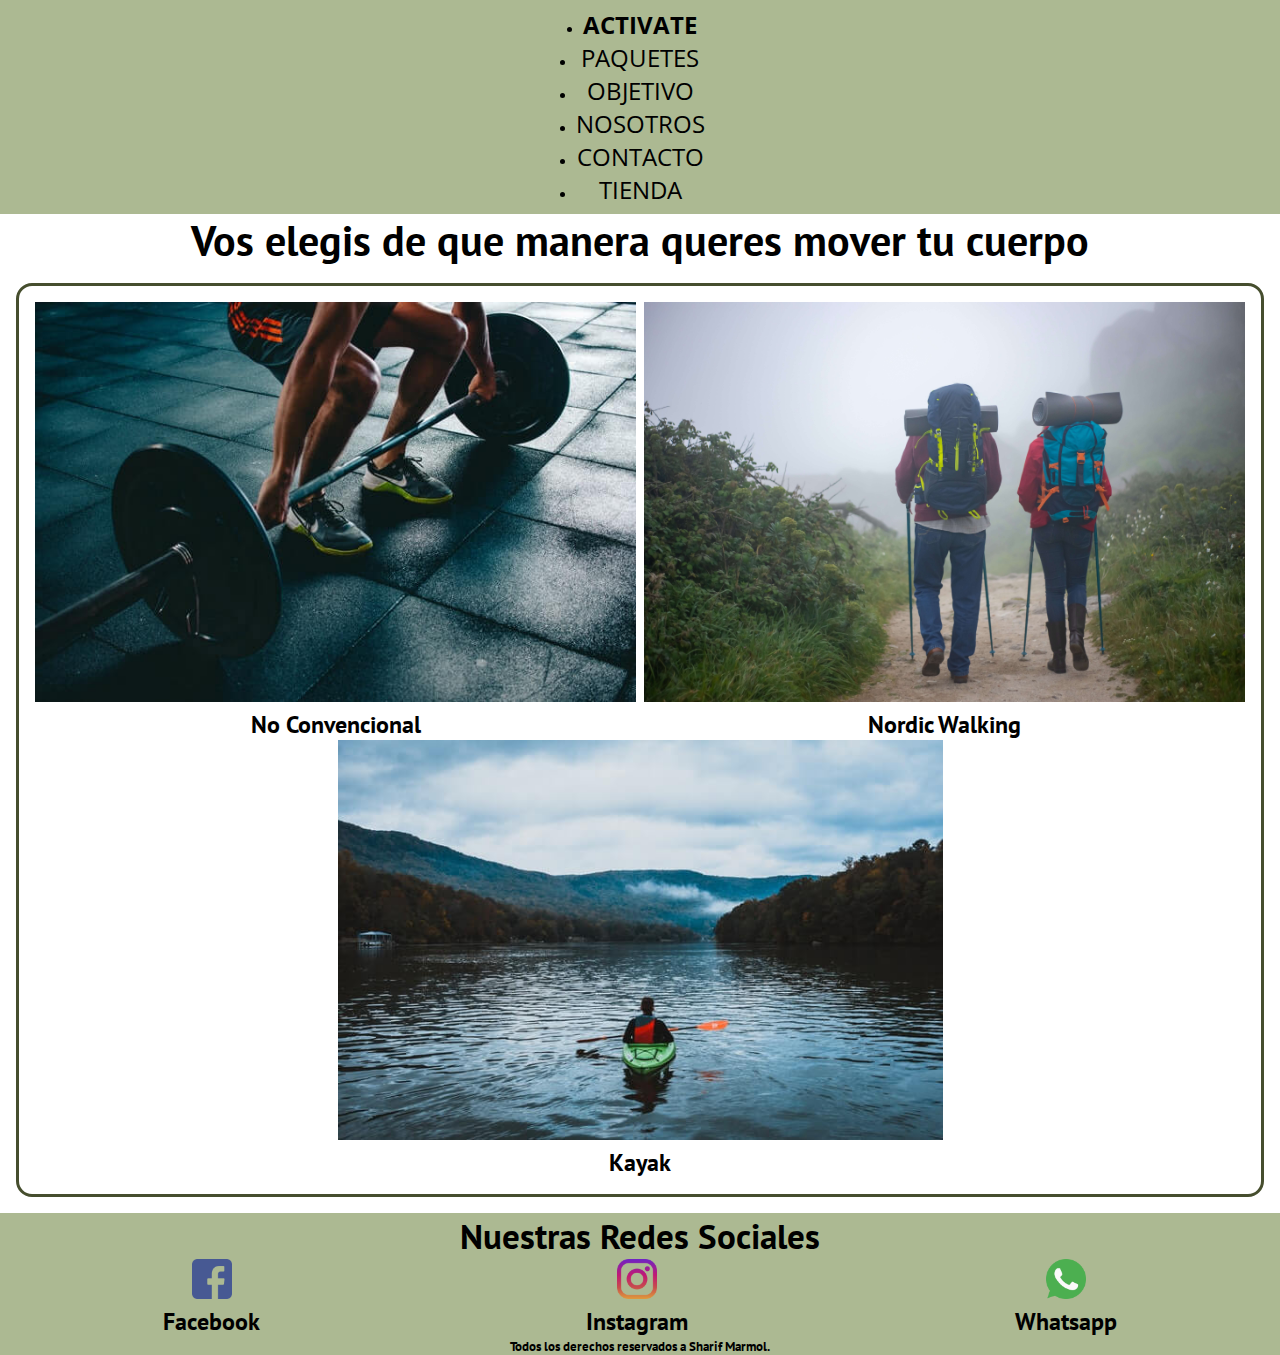
<file: index.html>
<!DOCTYPE html>
<html lang="en">
<head>
    <meta charset="UTF-8">
    <meta http-equiv="X-UA-Compatible" content="IE=edge">
    <meta name="viewport" content="width=device-width, initial-scale=1.0">
    <link href="https://cdn.jsdelivr.net/npm/bootstrap@5.2.0-beta1/dist/css/bootstrap.min.css" rel="stylesheet" integrity="sha384-0evHe/X+R7YkIZDRvuzKMRqM+OrBnVFBL6DOitfPri4tjfHxaWutUpFmBp4vmVor" crossorigin="anonymous">
    <link rel="stylesheet" href="./estilos/style.css">

    <title>Activate</title>
    <meta name="description" content="Clases para mantener tu cuerpo activo y entrenado">
    <meta name="keywords" content="Entrenamiento, Deportes, Clases, Naturaleza, Salud">

    <link rel="preconnect" href="https://fonts.googleapis.com">
    <link rel="preconnect" href="https://fonts.gstatic.com" crossorigin>
    <link href="https://fonts.googleapis.com/css2?family=Open+Sans&family=PT+Sans&display=swap" rel="stylesheet">
</head>
<body class="beige" >
 
    <header class="header">
            <div class="contenedorHeader">
                <ul class="nav logo justify-content-start fs-1">
                    <li class="nav-item">
                      <a class="nav-link barra barra-activate" aria-current="page" href="index.html">ACTIVATE</a>
                    </li>
                </ul>

                <nav>
                    <ul class="nav justify-content-end fs-4">
                        <li class="nav-item">
                          <a class="nav-link barra" aria-current="page" href="./secciones/paquetes.html">Paquetes</a>
                        </li>
                        <li class="nav-item">
                          <a class="nav-link barra" href="./secciones/objetivo.html">Objetivo</a>
                        </li>
                        <li class="nav-item">
                          <a class="nav-link barra" href="./secciones/nosotros.html">Nosotros</a>
                        </li>
                        <li class="nav-item">
                            <a class="nav-link barra" href="./secciones/contacto.html">Contacto</a>
                        </li>
                        <li class="nav-item">
                            <a class="nav-link barra" href="./secciones/tienda.html">Tienda</a>
                        </li>
                    </ul>
                </nav>
            </div>
    </header>

    <main class="beige">
        <div class=" centrar-texto">
            <div>
                <h3>Vos elegis de que manera queres mover tu cuerpo</h3>
            </div>

            <div class="contenidoIndex">
                <a  class="kettlebell" href="./secciones/movimientos/kettlebell.html">
                    <figure>
                    <img class="kettlebellImg" src="./img/kettlebell.jpg" alt="Imagen Kettlebell">
                    <figcaption  class="centrar-texto">No Convencional</figcaption>
                    </figure>
                </a>
                <a  class="nordic" href="./secciones/movimientos/nordicWalking.html">
                    <figure>
                    <img class="nordicImg" src="./img/nordicWalking.jpg" alt="Imagen Nordic Walking">
                    <figcaption  class="centrar-texto">Nordic Walking</figcaption>
                    </figure>
                </a>
                <a class="kayak" href="./secciones/movimientos/kayak.html">
                    <figure>
                    <img class="kayakImg" src="./img/kayak.jpg" alt="Imagen Kayak">
                    <figcaption class="centrar-texto">Kayak</figcaption>
                    </figure>
                </a>
            </div>
        </div>
    </main>
    
    <footer class="contenedorFooter">
        <h4  class="centrar-texto">Nuestras Redes Sociales</h4>
        <div class="redesSociales">
    
            <a href="https://www.facebook.com/">
                <figure>
                    <img class="iconoPng" src="./iconos/facebook.png" alt="facebook">
                    <figcaption class="iconoTexto">Facebook</figcaption>
                </figure>
            </a>
    
            <a href="https://www.instagram.com/">
                <figure>
                    <img class="iconoPng" src="./iconos/instagram.png" alt="Instagram">
                    <figcaption>Instagram</figcaption>
                </figure>
            </a>
    
            <a href="https://web.whatsapp.com/">
                <figure>
                    <img class="iconoPng" src="./iconos/whatsapp.png" alt="Whatsapp">
                    <figcaption>Whatsapp</figcaption>
                </figure>
            </a>
    
        </div>
        
        <h5  class="centrar-texto">Todos los derechos reservados a Sharif Marmol.</h5>
    </footer>

    <script src="./main.js"></script>
    <script src="https://cdn.jsdelivr.net/npm/@popperjs/core@2.11.5/dist/umd/popper.min.js" integrity="sha384-Xe+8cL9oJa6tN/veChSP7q+mnSPaj5Bcu9mPX5F5xIGE0DVittaqT5lorf0EI7Vk" crossorigin="anonymous"></script>
    <script src="https://cdn.jsdelivr.net/npm/bootstrap@5.2.0-beta1/dist/js/bootstrap.min.js" integrity="sha384-kjU+l4N0Yf4ZOJErLsIcvOU2qSb74wXpOhqTvwVx3OElZRweTnQ6d31fXEoRD1Jy" crossorigin="anonymous"></script>
    
</body>
</html>
</file>
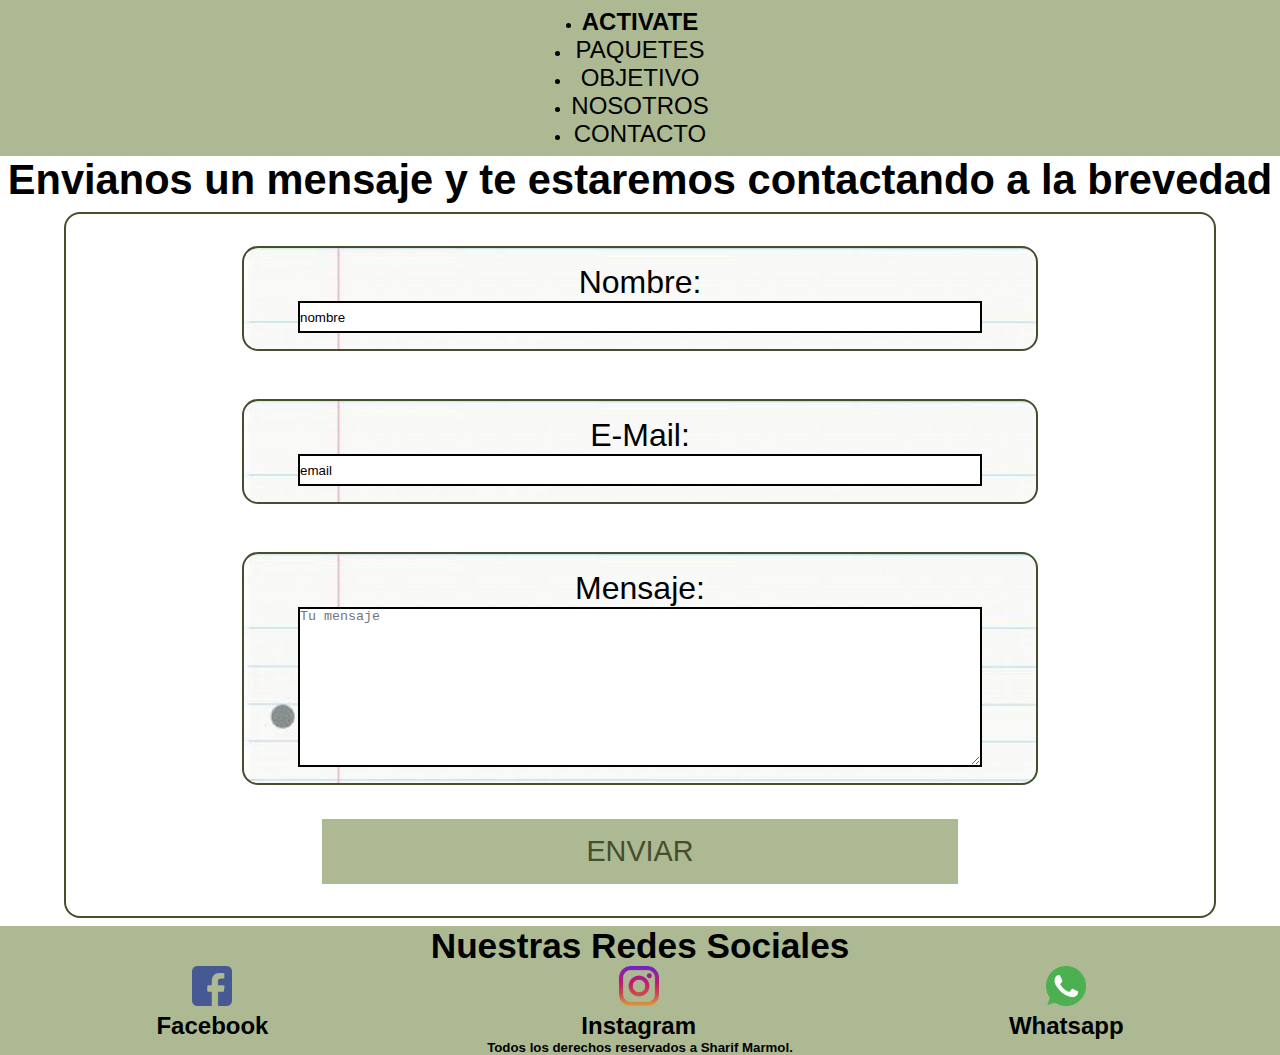
<file: secciones/contacto.html>
<!DOCTYPE html>
<html lang="en">
<head>
    <meta charset="UTF-8">
    <meta http-equiv="X-UA-Compatible" content="IE=edge">
    <meta name="viewport" content="width=device-width, initial-scale=1.0">
    <link href="https://cdn.jsdelivr.net/npm/bootstrap@5.2.0-beta1/dist/css/bootstrap.min.css" rel="stylesheet" integrity="sha384-0evHe/X+R7YkIZDRvuzKMRqM+OrBnVFBL6DOitfPri4tjfHxaWutUpFmBp4vmVor" crossorigin="anonymous">
    <link rel="stylesheet" href="../estilos/style.css">
    <title>Contacto</title>
    <meta name="description" content="Clases para mantener tu cuerpo activo y entrenado">
    <meta name="keywords" content="Entrenamiento, Contacto, Clases, Naturaleza, Salud">
</head>
<body class="beige">

    <header class="header">
        <div class="contenedorHeader">
            <ul class="nav logo justify-content-start fs-1">
                <li class="nav-item">
                  <a class="nav-link barra barra-activate" aria-current="page" href="../index.html">ACTIVATE</a>
                </li>
            </ul>

            <nav>
                <ul class="nav justify-content-end fs-4">
                    <li class="nav-item">
                      <a class="nav-link barra" aria-current="page" href="../secciones/paquetes.html">Paquetes</a>
                    </li>
                    <li class="nav-item">
                      <a class="nav-link barra" href="../secciones/objetivo.html">Objetivo</a>
                    </li>
                    <li class="nav-item">
                      <a class="nav-link barra" href="../secciones/nosotros.html">Nosotros</a>
                    </li>
                    <li class="nav-item">
                        <a class="nav-link barra" href="../secciones/contacto.html">Contacto</a>
                      </li>
                  </ul>
            </nav>
        </div>
    </header>

    <main class="beige">
        
        <h3 class="centrar-texto beige">Envianos un mensaje y te estaremos contactando a la brevedad</h3>

        <form class="centrar-texto beige formulario" action="#">
            
            <div class="campo">
                <label class="campo-label" for="nombre">Nombre:</label>
                <input class="campo-input" type="text" placeholder="Tu nombre" id="nombre" value="nombre">
            </div>

            <div class="campo">

                <label class="campo-label" for="email">E-Mail:</label>
                <input class="campo-input" type="email" placeholder="Tu E-Mail" id="email" value="email">
            </div>

            <div class="campo">

                <label class="campo-label" for="mensaje">Mensaje:</label>
                <textarea class="campo-textarea" placeholder="Tu mensaje" id="mensaje"></textarea>
            </div>

            <input type="submit" value="enviar" class="boton">
    
        </form>
    </main>

    
    <footer  class="contenedorFooter">
        
        <h4  class="centrar-texto">Nuestras Redes Sociales</h4>
        <div class="redesSociales">
    
            <a href="https://www.facebook.com/">
                <figure>
                    <img class="iconoPng" src="../iconos/facebook.png" alt="facebook">
                    <figcaption class="iconoTexto">Facebook</figcaption>
                </figure>
            </a>
    
            <a href="https://www.instagram.com/">
                <figure>
                    <img class="iconoPng" src="../iconos/instagram.png" alt="Instagram">
                    <figcaption>Instagram</figcaption>
                </figure>
            </a>
    
            <a href="https://web.whatsapp.com/">
                <figure>
                    <img class="iconoPng" src="../iconos/whatsapp.png" alt="Whatsapp">
                    <figcaption>Whatsapp</figcaption>
                </figure>
            </a>
    
        </div>
        <h5  class="centrar-texto">Todos los derechos reservados a Sharif Marmol.</h5>
    </footer>


    <script src="https://cdn.jsdelivr.net/npm/@popperjs/core@2.11.5/dist/umd/popper.min.js" integrity="sha384-Xe+8cL9oJa6tN/veChSP7q+mnSPaj5Bcu9mPX5F5xIGE0DVittaqT5lorf0EI7Vk" crossorigin="anonymous"></script>
    <script src="https://cdn.jsdelivr.net/npm/bootstrap@5.2.0-beta1/dist/js/bootstrap.min.js" integrity="sha384-kjU+l4N0Yf4ZOJErLsIcvOU2qSb74wXpOhqTvwVx3OElZRweTnQ6d31fXEoRD1Jy" crossorigin="anonymous"></script>
</body>
</html>
</file>
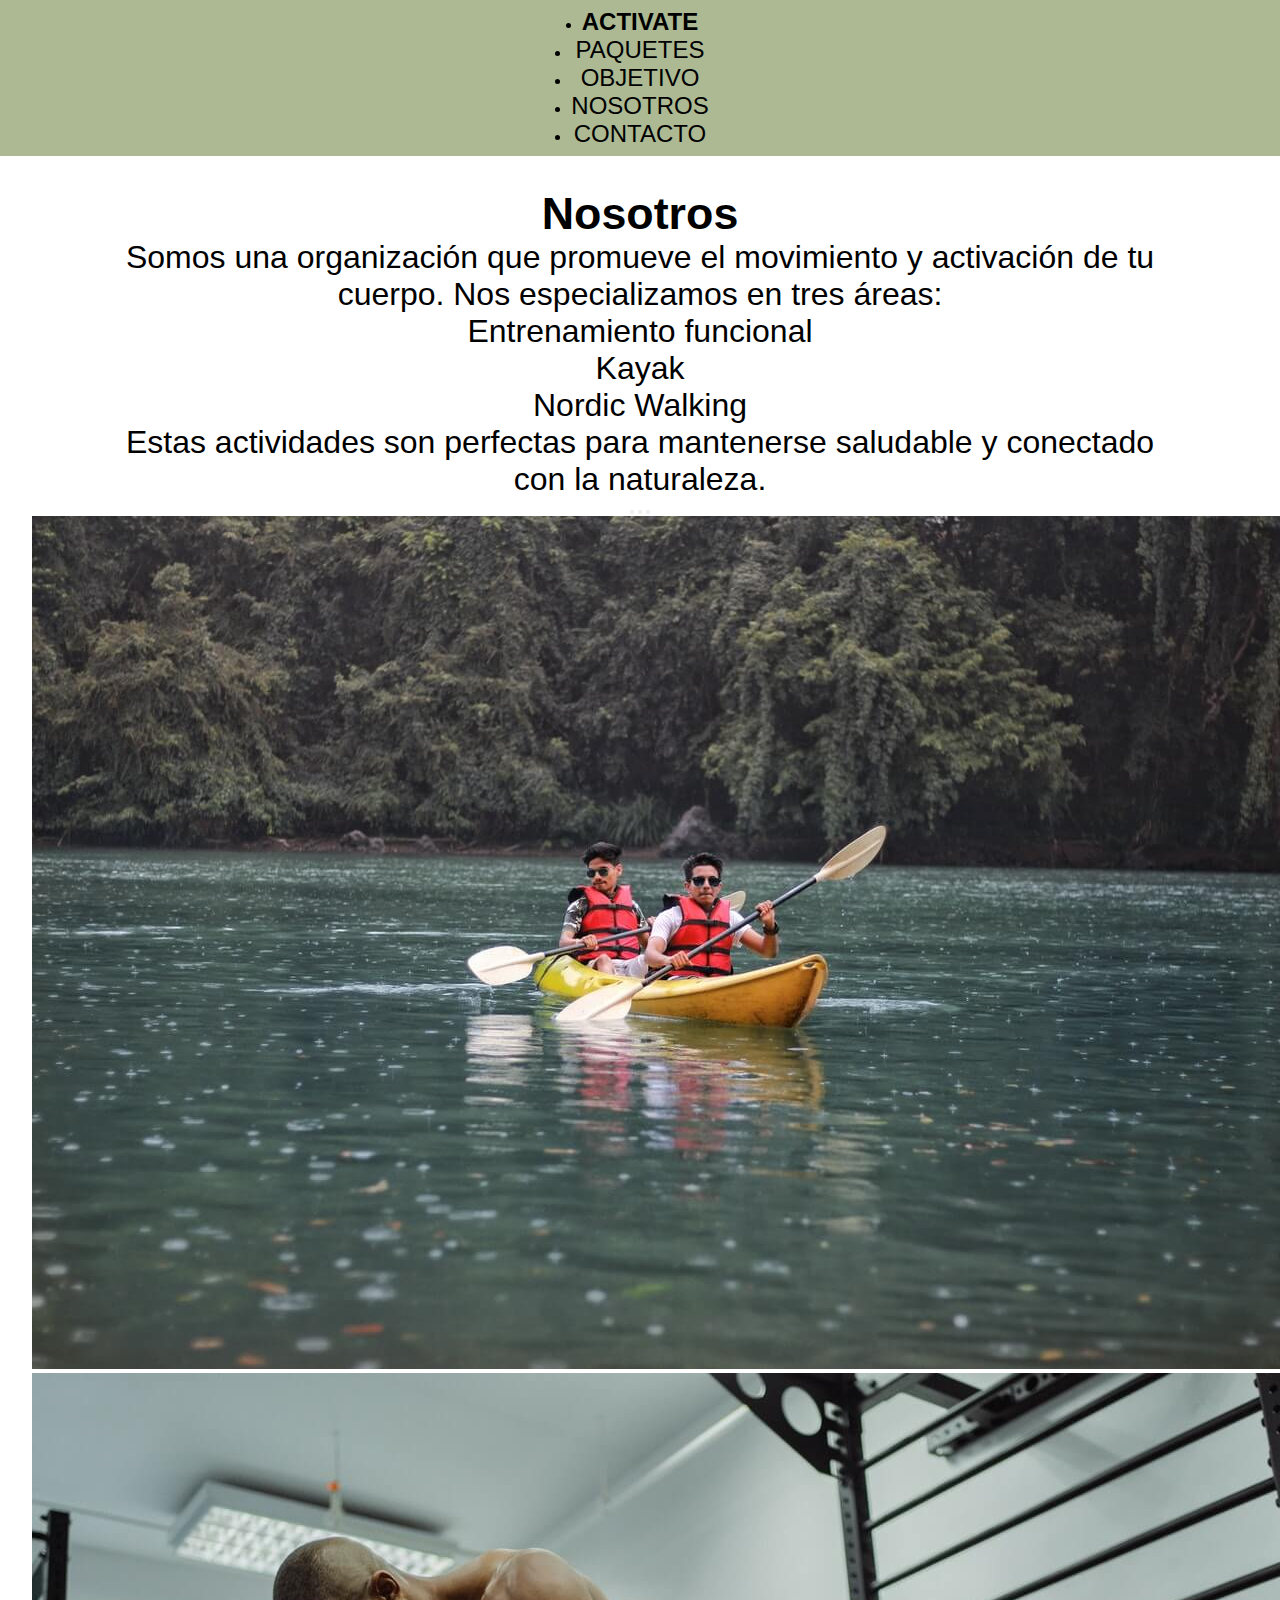
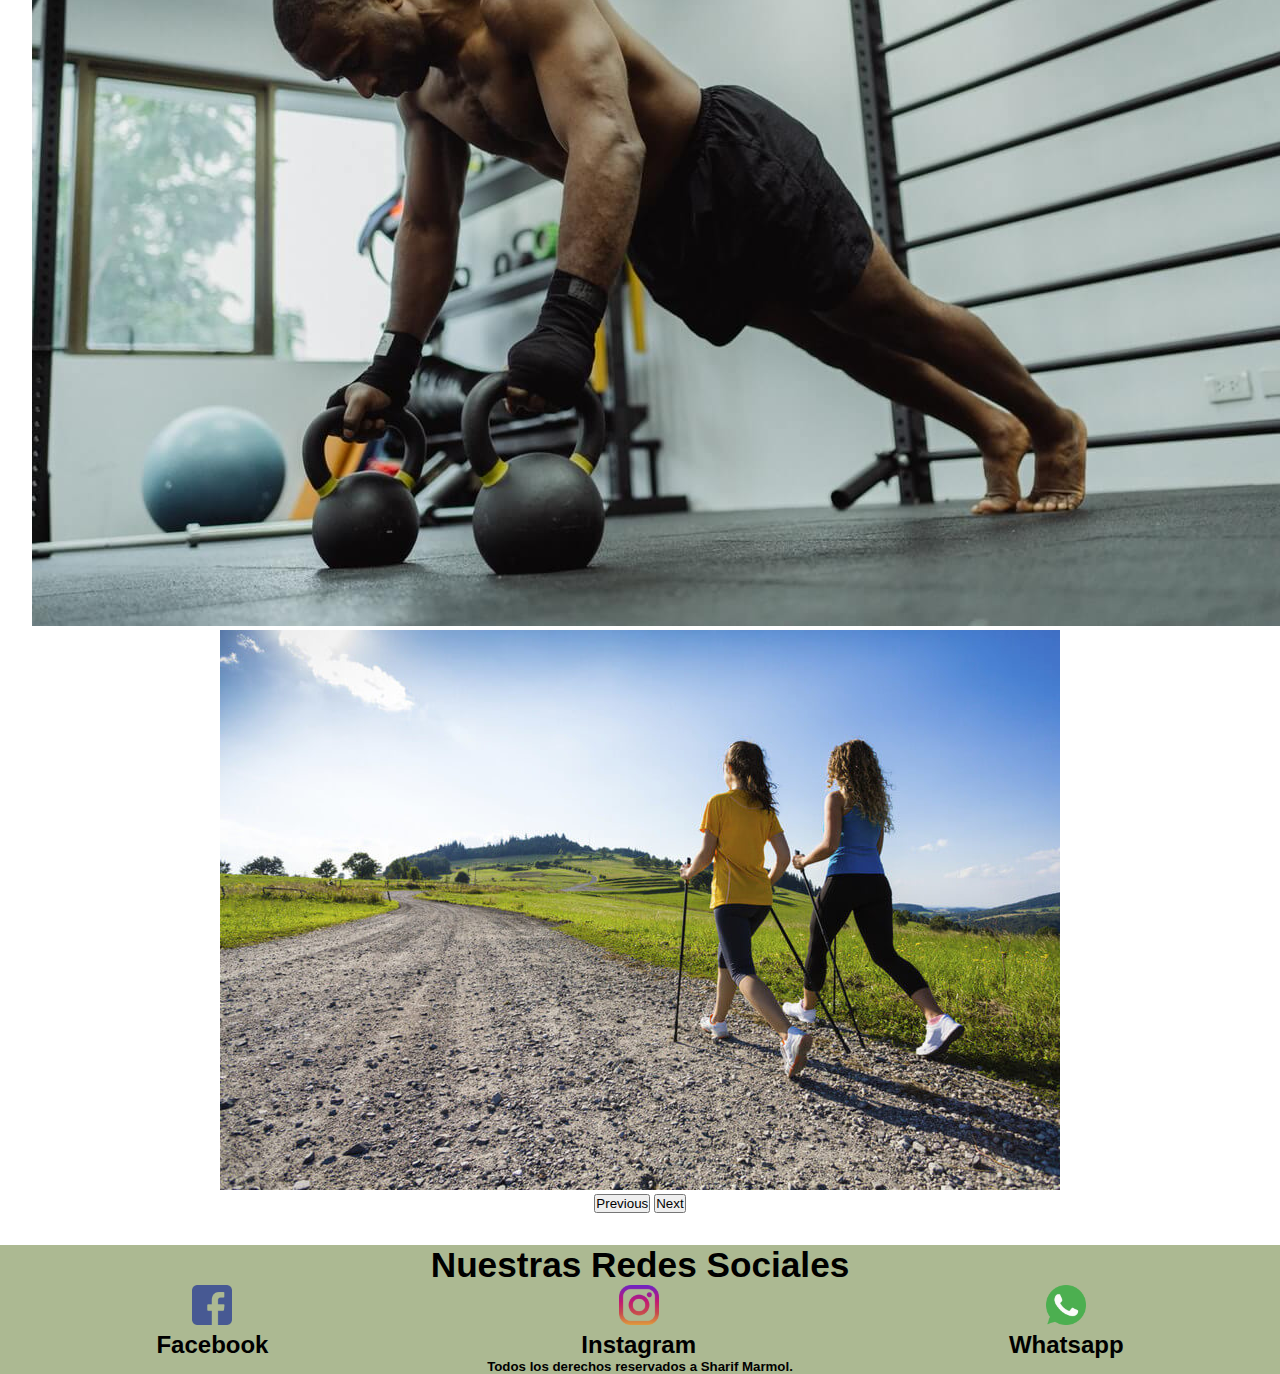
<file: secciones/nosotros.html>
<!DOCTYPE html>
<html lang="en">
<head>
    <meta charset="UTF-8">
    <meta http-equiv="X-UA-Compatible" content="IE=edge">
    <meta name="viewport" content="width=device-width, initial-scale=1.0">
    <link href="https://cdn.jsdelivr.net/npm/bootstrap@5.2.0-beta1/dist/css/bootstrap.min.css" rel="stylesheet" integrity="sha384-0evHe/X+R7YkIZDRvuzKMRqM+OrBnVFBL6DOitfPri4tjfHxaWutUpFmBp4vmVor" crossorigin="anonymous">
    <link rel="stylesheet" href="../estilos/style.css">
    <title>Nosotros</title>
    <meta name="description" content="Clases para mantener tu cuerpo activo y entrenado">
    <meta name="keywords" content="Entrenamiento, Deportes, Clases, Naturaleza, Salud">
</head>
<body>

    <header class="header">
        <div class="contenedorHeader">
          <ul class="nav logo justify-content-start fs-1">
            <li class="nav-item">
              <a class="nav-link barra barra-activate" aria-current="page" href="../index.html">ACTIVATE</a>
            </li>
          </ul>

            <nav>
                <ul class="nav justify-content-end fs-4">
                    <li class="nav-item">
                      <a class="nav-link barra" aria-current="page" href="../secciones/paquetes.html">Paquetes</a>
                    </li>
                    <li class="nav-item">
                      <a class="nav-link barra" href="../secciones/objetivo.html">Objetivo</a>
                    </li>
                    <li class="nav-item">
                      <a class="nav-link barra" href="../secciones/nosotros.html">Nosotros</a>
                    </li>
                    <li class="nav-item">
                        <a class="nav-link barra" href="../secciones/contacto.html">Contacto</a>
                      </li>
                  </ul>
            </nav>
        </div>
</header>

    <main class="centrar-texto beige mainTextoCentral">
        <h2>Nosotros</h2>

        <p class="texto-central">Somos una organización que promueve el movimiento y activación de tu cuerpo. Nos especializamos en  tres áreas:
          <br>Entrenamiento funcional 
          <br>Kayak 
          <br>Nordic Walking</br> 
          Estas actividades son perfectas para mantenerse saludable y conectado con la naturaleza.
        </p>
      
        <div id="carouselExampleIndicators" class="carousel slide" data-bs-ride="true">
            <div class="carousel-indicators">
              <button type="button" data-bs-target="#carouselExampleIndicators" data-bs-slide-to="0" class="active" aria-current="true" aria-label="Slide 1"></button>
              <button type="button" data-bs-target="#carouselExampleIndicators" data-bs-slide-to="1" aria-label="Slide 2"></button>
              <button type="button" data-bs-target="#carouselExampleIndicators" data-bs-slide-to="2" aria-label="Slide 3"></button>
            </div>
            <div class="carousel-inner">
              <div class="carousel-item active">
                <img src="../img/kayak3.jpg" class="d-block w-100" alt="Kayak">
              </div>
              <div class="carousel-item">
                <img src="../img/kettlebell3.jpg" class="d-block w-100" alt="Kettlebell">
              </div>
              <div class="carousel-item">
                <img src="../img/nordicWalking3.jpg" class="d-block w-100" alt="nordicWalking">
              </div>
            </div>
            <button class="carousel-control-prev" type="button" data-bs-target="#carouselExampleIndicators" data-bs-slide="prev">
              <span class="carousel-control-prev-icon" aria-hidden="true"></span>
              <span class="visually-hidden">Previous</span>
            </button>
            <button class="carousel-control-next" type="button" data-bs-target="#carouselExampleIndicators" data-bs-slide="next">
              <span class="carousel-control-next-icon" aria-hidden="true"></span>
              <span class="visually-hidden">Next</span>
            </button>
        </div>
      
    </main>

    <footer  class="contenedorFooter">
        
        <h4  class="centrar-texto">Nuestras Redes Sociales</h4>
        <div class="redesSociales">
    
            <a href="https://www.facebook.com/">
                <figure>
                    <img class="iconoPng" src="../iconos/facebook.png" alt="facebook">
                    <figcaption class="iconoTexto">Facebook</figcaption>
                </figure>
            </a>
    
            <a href="https://www.instagram.com/">
                <figure>
                    <img class="iconoPng" src="../iconos/instagram.png" alt="Instagram">
                    <figcaption>Instagram</figcaption>
                </figure>
            </a>
    
            <a href="https://web.whatsapp.com/">
                <figure>
                    <img class="iconoPng" src="../iconos/whatsapp.png" alt="Whatsapp">
                    <figcaption>Whatsapp</figcaption>
                </figure>
            </a>
    
        </div>
        <h5  class="centrar-texto">Todos los derechos reservados a Sharif Marmol.</h5>
    </footer>
    
    <script src="https://cdn.jsdelivr.net/npm/@popperjs/core@2.11.5/dist/umd/popper.min.js" integrity="sha384-Xe+8cL9oJa6tN/veChSP7q+mnSPaj5Bcu9mPX5F5xIGE0DVittaqT5lorf0EI7Vk" crossorigin="anonymous"></script>
    <script src="https://cdn.jsdelivr.net/npm/bootstrap@5.2.0-beta1/dist/js/bootstrap.min.js" integrity="sha384-kjU+l4N0Yf4ZOJErLsIcvOU2qSb74wXpOhqTvwVx3OElZRweTnQ6d31fXEoRD1Jy" crossorigin="anonymous"></script>


</body>


</html>
</file>
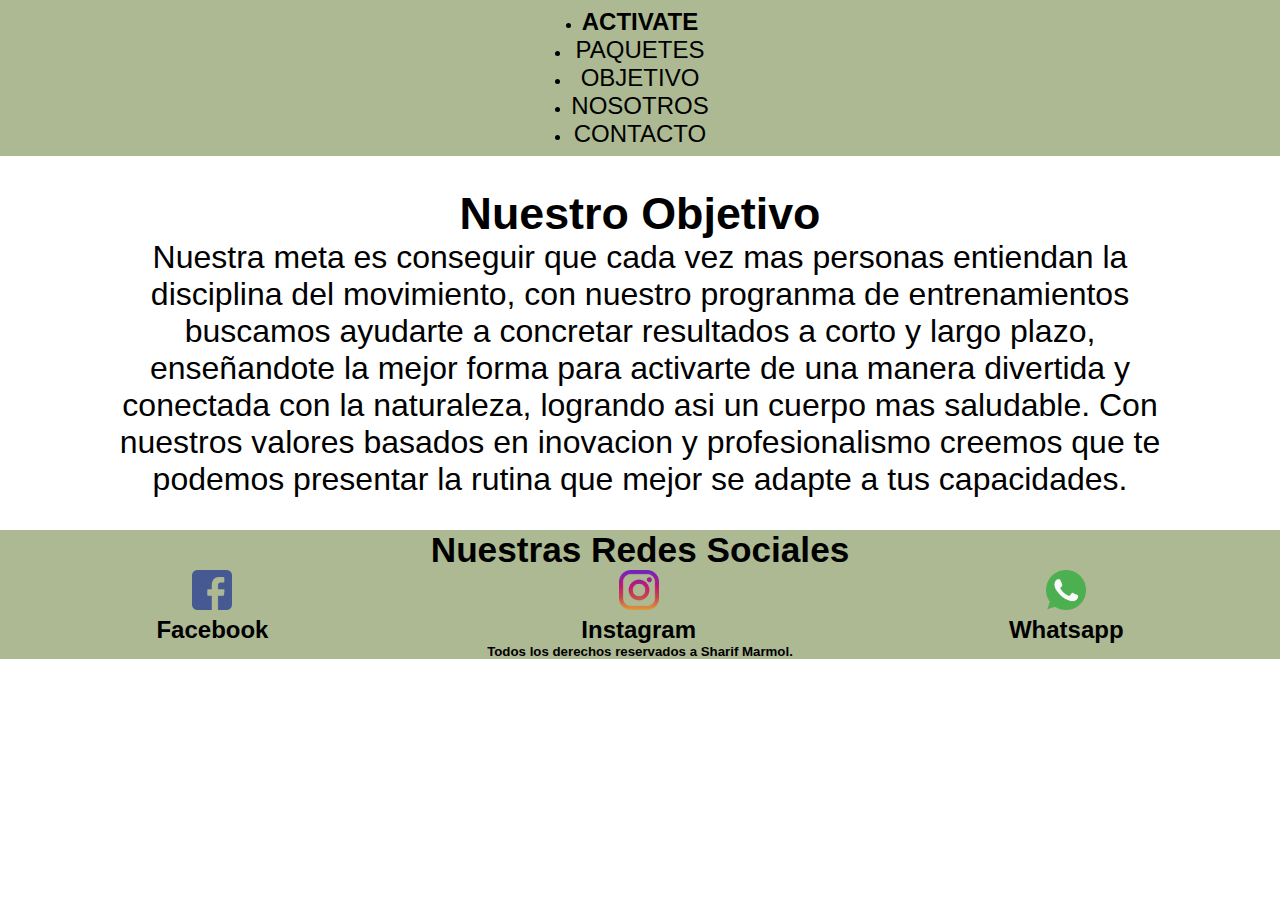
<file: secciones/objetivo.html>
<!DOCTYPE html>
<html lang="en">
<head>
    <meta charset="UTF-8">
    <meta http-equiv="X-UA-Compatible" content="IE=edge">
    <meta name="viewport" content="width=device-width, initial-scale=1.0">
    <link href="https://cdn.jsdelivr.net/npm/bootstrap@5.2.0-beta1/dist/css/bootstrap.min.css" rel="stylesheet" integrity="sha384-0evHe/X+R7YkIZDRvuzKMRqM+OrBnVFBL6DOitfPri4tjfHxaWutUpFmBp4vmVor" crossorigin="anonymous">
    <link rel="stylesheet" href="../estilos/style.css">
    <title>Objetivo</title>
    <meta name="description" content="Clases para mantener tu cuerpo activo y entrenado">
    <meta name="keywords" content="Entrenamiento, Deportes, Clases, Naturaleza, Salud">
</head>
<body>

    <header class="header">
        <div class="contenedorHeader">
            <ul class="nav logo justify-content-start fs-1">
                <li class="nav-item">
                  <a class="nav-link barra barra-activate" aria-current="page" href="../index.html">ACTIVATE</a>
                </li>
            </ul>

            <nav>
                <ul class="nav justify-content-end fs-4">
                    <li class="nav-item">
                      <a class="nav-link barra" aria-current="page" href="../secciones/paquetes.html">Paquetes</a>
                    </li>
                    <li class="nav-item">
                      <a class="nav-link barra" href="../secciones/objetivo.html">Objetivo</a>
                    </li>
                    <li class="nav-item">
                      <a class="nav-link barra" href="../secciones/nosotros.html">Nosotros</a>
                    </li>
                    <li class="nav-item">
                        <a class="nav-link barra" href="../secciones/contacto.html">Contacto</a>
                      </li>
                  </ul>
            </nav>
        </div>
</header>

    <main class="centrar-texto beige mainTextoCentral">
        <h2> Nuestro Objetivo</h2>
        
        <p class="texto-central"> Nuestra meta es conseguir que cada vez mas personas entiendan la disciplina del movimiento, con nuestro progranma de entrenamientos buscamos ayudarte a concretar resultados a corto y largo plazo, enseñandote la mejor forma para activarte de una manera divertida y conectada con la naturaleza, logrando asi un cuerpo mas saludable. Con nuestros valores basados en inovacion y profesionalismo creemos que te podemos presentar la rutina que mejor se adapte a tus capacidades.</p>

    </main>

    <footer  class="contenedorFooter">
        
        <h4  class="centrar-texto">Nuestras Redes Sociales</h4>
        <div class="redesSociales">
    
            <a href="https://www.facebook.com/">
                <figure>
                    <img class="iconoPng" src="../iconos/facebook.png" alt="facebook">
                    <figcaption class="iconoTexto">Facebook</figcaption>
                </figure>
            </a>
    
            <a href="https://www.instagram.com/">
                <figure>
                    <img class="iconoPng" src="../iconos/instagram.png" alt="Instagram">
                    <figcaption>Instagram</figcaption>
                </figure>
            </a>
    
            <a href="https://web.whatsapp.com/">
                <figure>
                    <img class="iconoPng" src="../iconos/whatsapp.png" alt="Whatsapp">
                    <figcaption>Whatsapp</figcaption>
                </figure>
            </a>
    
        </div>
        <h5  class="centrar-texto">Todos los derechos reservados a Sharif Marmol.</h5>
    </footer>

    <script src="https://cdn.jsdelivr.net/npm/@popperjs/core@2.11.5/dist/umd/popper.min.js" integrity="sha384-Xe+8cL9oJa6tN/veChSP7q+mnSPaj5Bcu9mPX5F5xIGE0DVittaqT5lorf0EI7Vk" crossorigin="anonymous"></script>
<script src="https://cdn.jsdelivr.net/npm/bootstrap@5.2.0-beta1/dist/js/bootstrap.min.js" integrity="sha384-kjU+l4N0Yf4ZOJErLsIcvOU2qSb74wXpOhqTvwVx3OElZRweTnQ6d31fXEoRD1Jy" crossorigin="anonymous"></script>
</body>
</html>
</file>
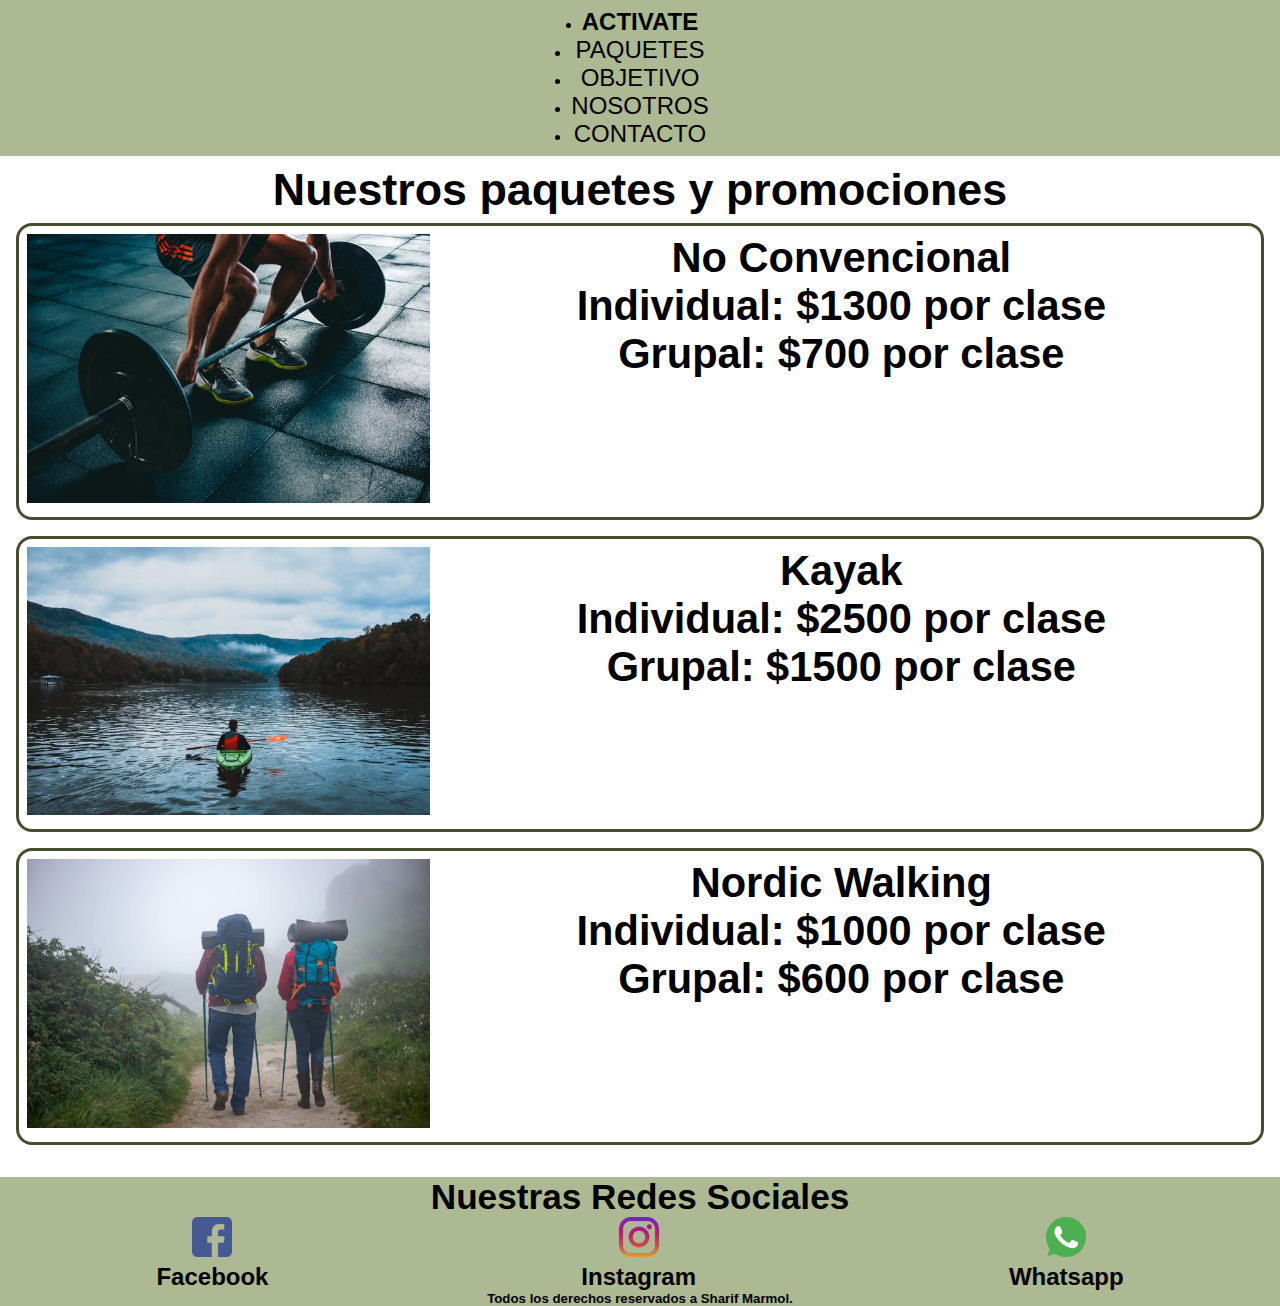
<file: secciones/paquetes.html>
<!DOCTYPE html>
<html lang="en">
<head>
    <meta charset="UTF-8">
    <meta http-equiv="X-UA-Compatible" content="IE=edge">
    <meta name="viewport" content="width=device-width, initial-scale=1.0">
    <link href="https://cdn.jsdelivr.net/npm/bootstrap@5.2.0-beta1/dist/css/bootstrap.min.css" rel="stylesheet" integrity="sha384-0evHe/X+R7YkIZDRvuzKMRqM+OrBnVFBL6DOitfPri4tjfHxaWutUpFmBp4vmVor" crossorigin="anonymous">
    <link rel="stylesheet" href="../estilos/style.css">
    <title>Paquetes</title>
    <meta name="description" content="Clases para mantener tu cuerpo activo y entrenado">
    <meta name="keywords" content="Entrenamiento, Paquetes, Clases, Naturaleza, Salud">
</head>
<body>

    <header class="header">
        <div class="contenedorHeader">
            <ul class="nav logo justify-content-start fs-1">
                <li class="nav-item">
                  <a class="nav-link barra barra-activate" aria-current="page" href="../index.html">ACTIVATE</a>
                </li>
            </ul>

            <nav>
                <ul class="nav justify-content-end fs-4">
                    <li class="nav-item">
                      <a class="nav-link barra" aria-current="page" href="../secciones/paquetes.html">Paquetes</a>
                    </li>
                    <li class="nav-item">
                      <a class="nav-link barra" href="../secciones/objetivo.html">Objetivo</a>
                    </li>
                    <li class="nav-item">
                      <a class="nav-link barra" href="../secciones/nosotros.html">Nosotros</a>
                    </li>
                    <li class="nav-item">
                        <a class="nav-link barra" href="../secciones/contacto.html">Contacto</a>
                      </li>
                  </ul>
            </nav>
        </div>
</header>

    <main>
        <h2 class="beige centrar-texto paquetes-texto-main">Nuestros paquetes y promociones</h2>

        <div class="centrar-texto beige">

            <div class="contenidoPaquetes">

                <div class="bordePaquetes beige">
                    <a href="./movimientos/kettlebell.html">
                        <figure>
                        <img class="kettlebellImg-paquetes" src="../img/kettlebell.jpg" alt="Imagen Kettlebell">
                        </figure>
                    </a>
                    <div class="texto-paquetes">
                        <h3>
                            No Convencional <br>
                            Individual: $1300 por clase <br>
                            Grupal: $700 por clase
                        </h3>
                    </div>
                </div>

                <div class="bordePaquetes">
                    <a href="./movimientos/kayak.html">
                        <figure>
                        <img class="kayakImg-paquetes" src="../img/kayak.jpg" alt="Imagen Kayak">
                        </figure>
                    </a>
                    <div class="texto-paquetes">
                        <h3>
                            Kayak <br>
                            Individual: $2500 por clase <br>
                            Grupal: $1500 por clase
                        </h3>
                    </div>
                </div>

                <div class="bordePaquetes">
                    <a href="./movimientos/nordicWalking.html">
                        <figure>
                        <img class="nordicImg-paquetes" src="../img/nordicWalking.jpg" alt="Imagen Nordic Walking">
                        </figure>
                    </a>
                    <div class="texto-paquetes">
                        <h3>
                            Nordic Walking <br>
                            Individual: $1000 por clase <br>
                            Grupal: $600 por clase
                        </h3>
                    </div>
                </div>
            </div>  
        </div>


    </main>

    <footer class="contenedorFooter">

        <h4  class="centrar-texto">Nuestras Redes Sociales</h4>
        <div class="redesSociales">
            
            <a href="https://www.facebook.com/">
                <figure>
                    <img class="iconoPng" src="../iconos/facebook.png" alt="facebook">
                    <figcaption class="iconoTexto">Facebook</figcaption>
                </figure>
            </a>
        
        
            <a href="https://www.instagram.com/">
                <figure>
                    <img class="iconoPng" src="../iconos/instagram.png" alt="Instagram">
                    <figcaption>Instagram</figcaption>
                </figure>
            </a>
        
          
            <a href="https://web.whatsapp.com/">
                <figure>
                    <img class="iconoPng" src="../iconos/whatsapp.png" alt="Whatsapp">
                    <figcaption>Whatsapp</figcaption>
                </figure>
            </a>
    
            
        </div>
            <h5  class="centrar-texto">Todos los derechos reservados a Sharif Marmol.</h5>
    </footer>


    <script src="https://cdn.jsdelivr.net/npm/@popperjs/core@2.11.5/dist/umd/popper.min.js" integrity="sha384-Xe+8cL9oJa6tN/veChSP7q+mnSPaj5Bcu9mPX5F5xIGE0DVittaqT5lorf0EI7Vk" crossorigin="anonymous"></script>
    <script src="https://cdn.jsdelivr.net/npm/bootstrap@5.2.0-beta1/dist/js/bootstrap.min.js" integrity="sha384-kjU+l4N0Yf4ZOJErLsIcvOU2qSb74wXpOhqTvwVx3OElZRweTnQ6d31fXEoRD1Jy" crossorigin="anonymous"></script>
</body>
</html>
</file>
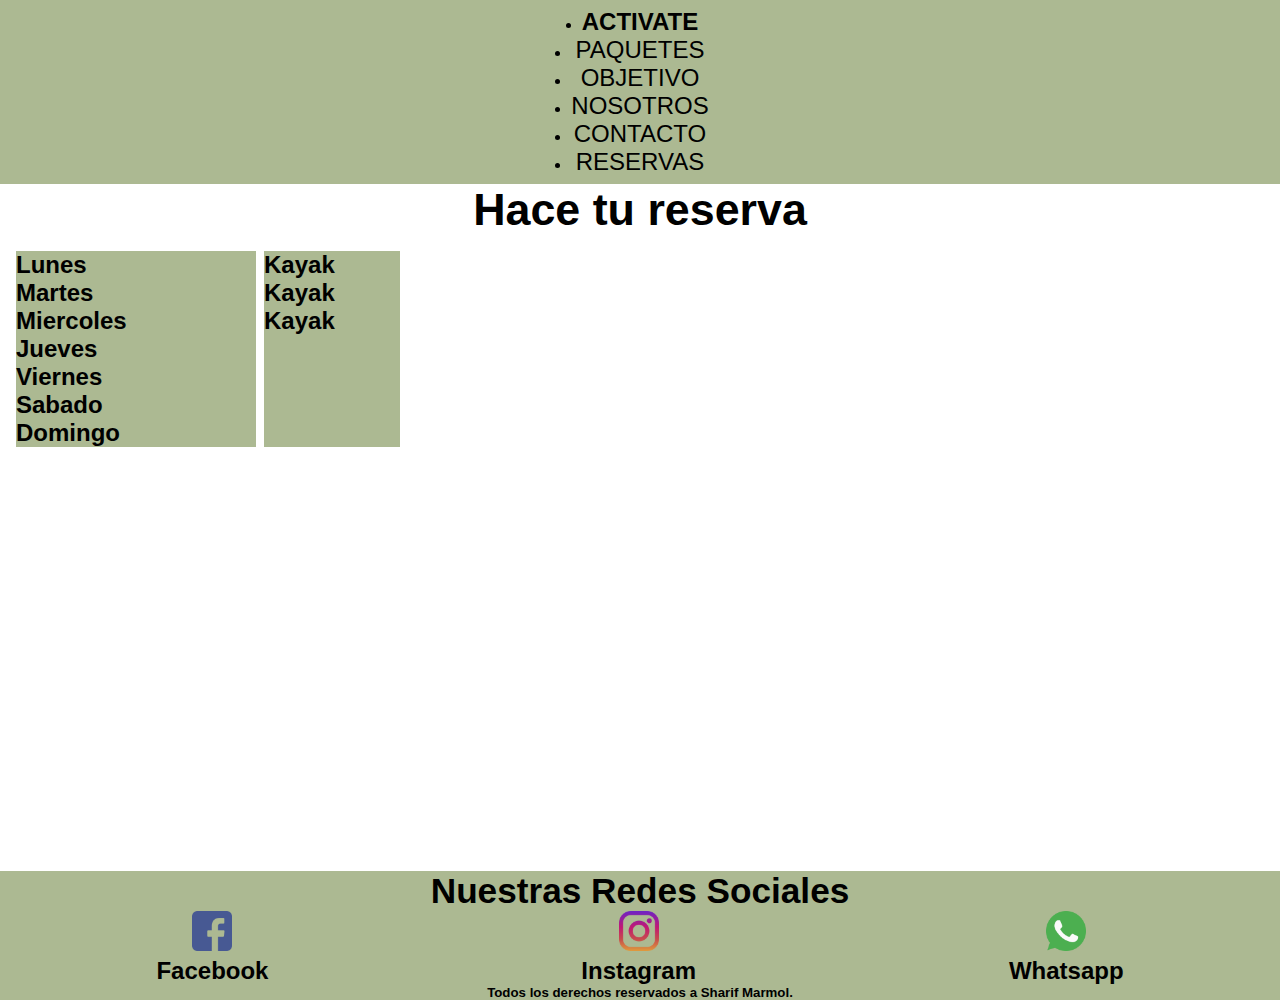
<file: secciones/reservas.html>
<!DOCTYPE html>
<html lang="en">
<head>
    <meta charset="UTF-8">
    <meta http-equiv="X-UA-Compatible" content="IE=edge">
    <meta name="viewport" content="width=device-width, initial-scale=1.0">
    <link href="https://cdn.jsdelivr.net/npm/bootstrap@5.2.0-beta1/dist/css/bootstrap.min.css" rel="stylesheet" integrity="sha384-0evHe/X+R7YkIZDRvuzKMRqM+OrBnVFBL6DOitfPri4tjfHxaWutUpFmBp4vmVor" crossorigin="anonymous">
    <link rel="stylesheet" href="../estilos/style.css">
    <title>Contacto</title>
    <meta name="description" content="Clases para mantener tu cuerpo activo y entrenado">
    <meta name="keywords" content="Entrenamiento, Contacto, Clases, Naturaleza, Salud">
</head>
<body class="beige">

    <header class="header">
        <div class="contenedorHeader">
            <ul class="nav logo justify-content-start fs-1">
                <li class="nav-item">
                  <a class="nav-link barra barra-activate" aria-current="page" href="../index.html">ACTIVATE</a>
                </li>
            </ul>

            <nav>
                <ul class="nav justify-content-end fs-4">
                    <li class="nav-item">
                      <a class="nav-link barra" aria-current="page" href="../secciones/paquetes.html">Paquetes</a>
                    </li>
                    <li class="nav-item">
                      <a class="nav-link barra" href="../secciones/objetivo.html">Objetivo</a>
                    </li>
                    <li class="nav-item">
                      <a class="nav-link barra" href="../secciones/nosotros.html">Nosotros</a>
                    </li>
                    <li class="nav-item">
                        <a class="nav-link barra" href="../secciones/contacto.html">Contacto</a>
                    </li>
                    <li class="nav-item">
                        <a class="nav-link barra" href="../secciones/reservas.html">Reservas</a>
                    </li>
                  </ul>
            </nav>
        </div>
    </header>


    <main>
        <h2 class="centrar-texto">Hace tu reserva</h2>

        <div class="rejilla">
            <div class="rejilla-row">
                <div class="rejilla-row">
                    <p>Lunes</p>
                </div>
                <div class="rejilla-row">
                    <p>Martes</p>
                </div>
                <div>
                    <p>Miercoles</p>
                </div>
                <div>
                    <p>Jueves</p>
                </div>
                <div>
                    <p>Viernes</p>
                </div>
                <div>
                    <p>Sabado</p>
                </div>
                <div>
                    <p>Domingo</p>
                </div>
            </div>
            <div class="rejilla-column">
                <div>
                    <p>Kayak</p>
                </div>
                <div>
                    <p>Kayak</p>
                </div>
                <div>
                    <p>Kayak</p>
                </div>
            </div>
        </div>
        
    </main>





    <footer  class="contenedorFooter">
        
        <h4  class="centrar-texto">Nuestras Redes Sociales</h4>
        <div class="redesSociales">
    
            <a href="https://www.facebook.com/">
                <figure>
                    <img class="iconoPng" src="../iconos/facebook.png" alt="facebook">
                    <figcaption class="iconoTexto">Facebook</figcaption>
                </figure>
            </a>
    
            <a href="https://www.instagram.com/">
                <figure>
                    <img class="iconoPng" src="../iconos/instagram.png" alt="Instagram">
                    <figcaption>Instagram</figcaption>
                </figure>
            </a>
    
            <a href="https://web.whatsapp.com/">
                <figure>
                    <img class="iconoPng" src="../iconos/whatsapp.png" alt="Whatsapp">
                    <figcaption>Whatsapp</figcaption>
                </figure>
            </a>
    
        </div>
        <h5  class="centrar-texto">Todos los derechos reservados a Sharif Marmol.</h5>
    </footer>

    <script src="https://cdn.jsdelivr.net/npm/@popperjs/core@2.11.5/dist/umd/popper.min.js" integrity="sha384-Xe+8cL9oJa6tN/veChSP7q+mnSPaj5Bcu9mPX5F5xIGE0DVittaqT5lorf0EI7Vk" crossorigin="anonymous"></script>
    <script src="https://cdn.jsdelivr.net/npm/bootstrap@5.2.0-beta1/dist/js/bootstrap.min.js" integrity="sha384-kjU+l4N0Yf4ZOJErLsIcvOU2qSb74wXpOhqTvwVx3OElZRweTnQ6d31fXEoRD1Jy" crossorigin="anonymous"></script>
</body>
</html>
</file>
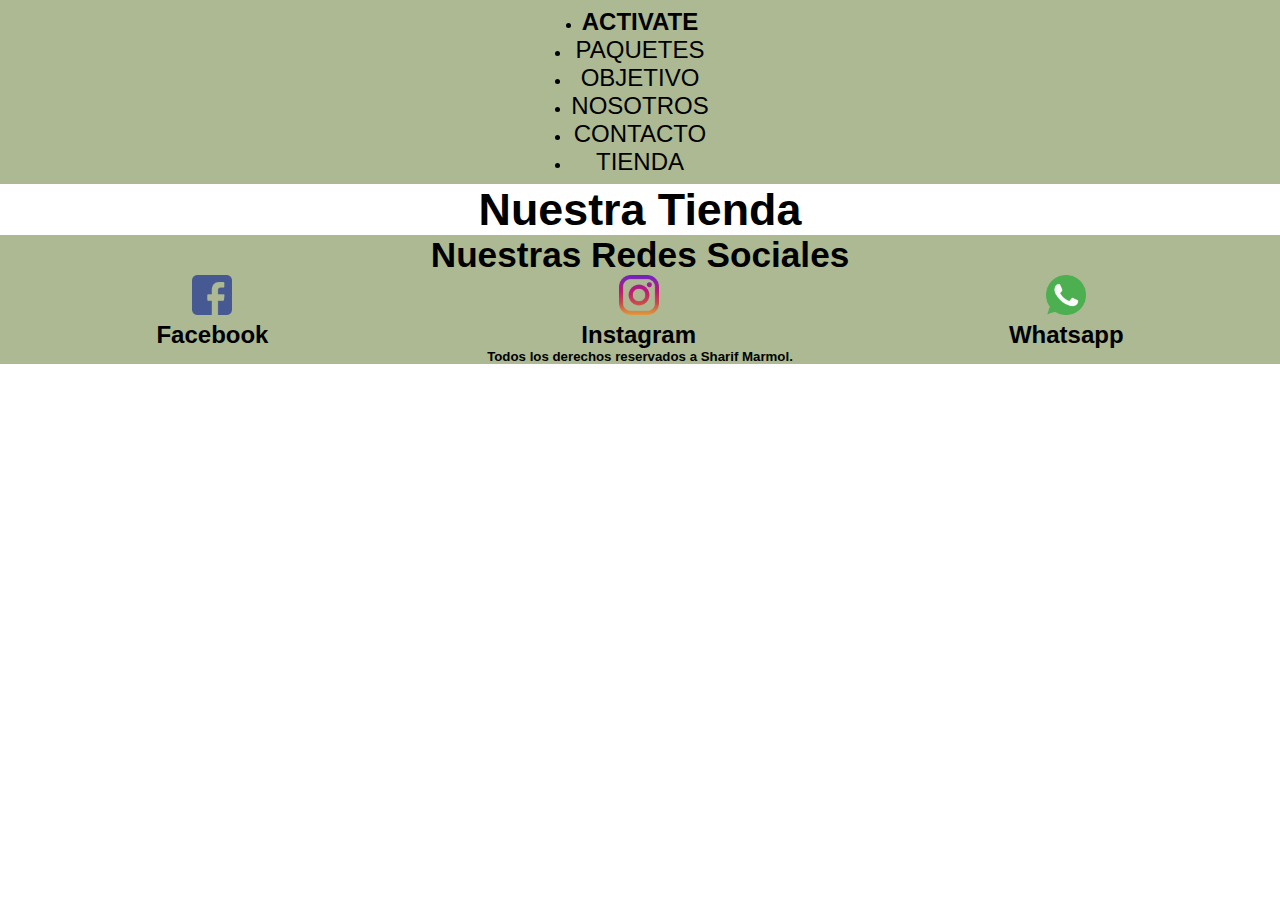
<file: secciones/tienda.html>
<!DOCTYPE html>
<html lang="en">
<head>
    <meta charset="UTF-8">
    <meta http-equiv="X-UA-Compatible" content="IE=edge">
    <meta name="viewport" content="width=device-width, initial-scale=1.0">
    <link href="https://cdn.jsdelivr.net/npm/bootstrap@5.2.0-beta1/dist/css/bootstrap.min.css" rel="stylesheet" integrity="sha384-0evHe/X+R7YkIZDRvuzKMRqM+OrBnVFBL6DOitfPri4tjfHxaWutUpFmBp4vmVor" crossorigin="anonymous">
    <link rel="stylesheet" href="../estilos/style.css">
    <title>Contacto</title>
    <meta name="description" content="Clases para mantener tu cuerpo activo y entrenado">
    <meta name="keywords" content="Entrenamiento, Contacto, Clases, Naturaleza, Salud">
</head>
<body class="beige">

    <header class="header">
        <div class="contenedorHeader">
            <ul class="nav logo justify-content-start fs-1">
                <li class="nav-item">
                  <a class="nav-link barra barra-activate" aria-current="page" href="../index.html">ACTIVATE</a>
                </li>
            </ul>

            <nav>
                <ul class="nav justify-content-end fs-4">
                    <li class="nav-item">
                      <a class="nav-link barra" aria-current="page" href="../secciones/paquetes.html">Paquetes</a>
                    </li>
                    <li class="nav-item">
                      <a class="nav-link barra" href="../secciones/objetivo.html">Objetivo</a>
                    </li>
                    <li class="nav-item">
                      <a class="nav-link barra" href="../secciones/nosotros.html">Nosotros</a>
                    </li>
                    <li class="nav-item">
                        <a class="nav-link barra" href="../secciones/contacto.html">Contacto</a>
                    </li>
                    <li class="nav-item">
                        <a class="nav-link barra" href="../secciones/tienda.html">Tienda</a>
                    </li>
                  </ul>
            </nav>
        </div>
    </header>


    <main>
        <h2 class="centrar-texto">Nuestra Tienda</h2>

        <div id="mostrarProducto">
            
        </div>
        
        
    </main>





    <footer  class="contenedorFooter">
        
        <h4  class="centrar-texto">Nuestras Redes Sociales</h4>
        <div class="redesSociales">
    
            <a href="https://www.facebook.com/">
                <figure>
                    <img class="iconoPng" src="../iconos/facebook.png" alt="facebook">
                    <figcaption class="iconoTexto">Facebook</figcaption>
                </figure>
            </a>
    
            <a href="https://www.instagram.com/">
                <figure>
                    <img class="iconoPng" src="../iconos/instagram.png" alt="Instagram">
                    <figcaption>Instagram</figcaption>
                </figure>
            </a>
    
            <a href="https://web.whatsapp.com/">
                <figure>
                    <img class="iconoPng" src="../iconos/whatsapp.png" alt="Whatsapp">
                    <figcaption>Whatsapp</figcaption>
                </figure>
            </a>
    
        </div>
        <h5  class="centrar-texto">Todos los derechos reservados a Sharif Marmol.</h5>
    </footer>

    <script src="../main.js"></script>
    <script src="https://cdn.jsdelivr.net/npm/@popperjs/core@2.11.5/dist/umd/popper.min.js" integrity="sha384-Xe+8cL9oJa6tN/veChSP7q+mnSPaj5Bcu9mPX5F5xIGE0DVittaqT5lorf0EI7Vk" crossorigin="anonymous"></script>
    <script src="https://cdn.jsdelivr.net/npm/bootstrap@5.2.0-beta1/dist/js/bootstrap.min.js" integrity="sha384-kjU+l4N0Yf4ZOJErLsIcvOU2qSb74wXpOhqTvwVx3OElZRweTnQ6d31fXEoRD1Jy" crossorigin="anonymous"></script>
</body>
</html>
</file>
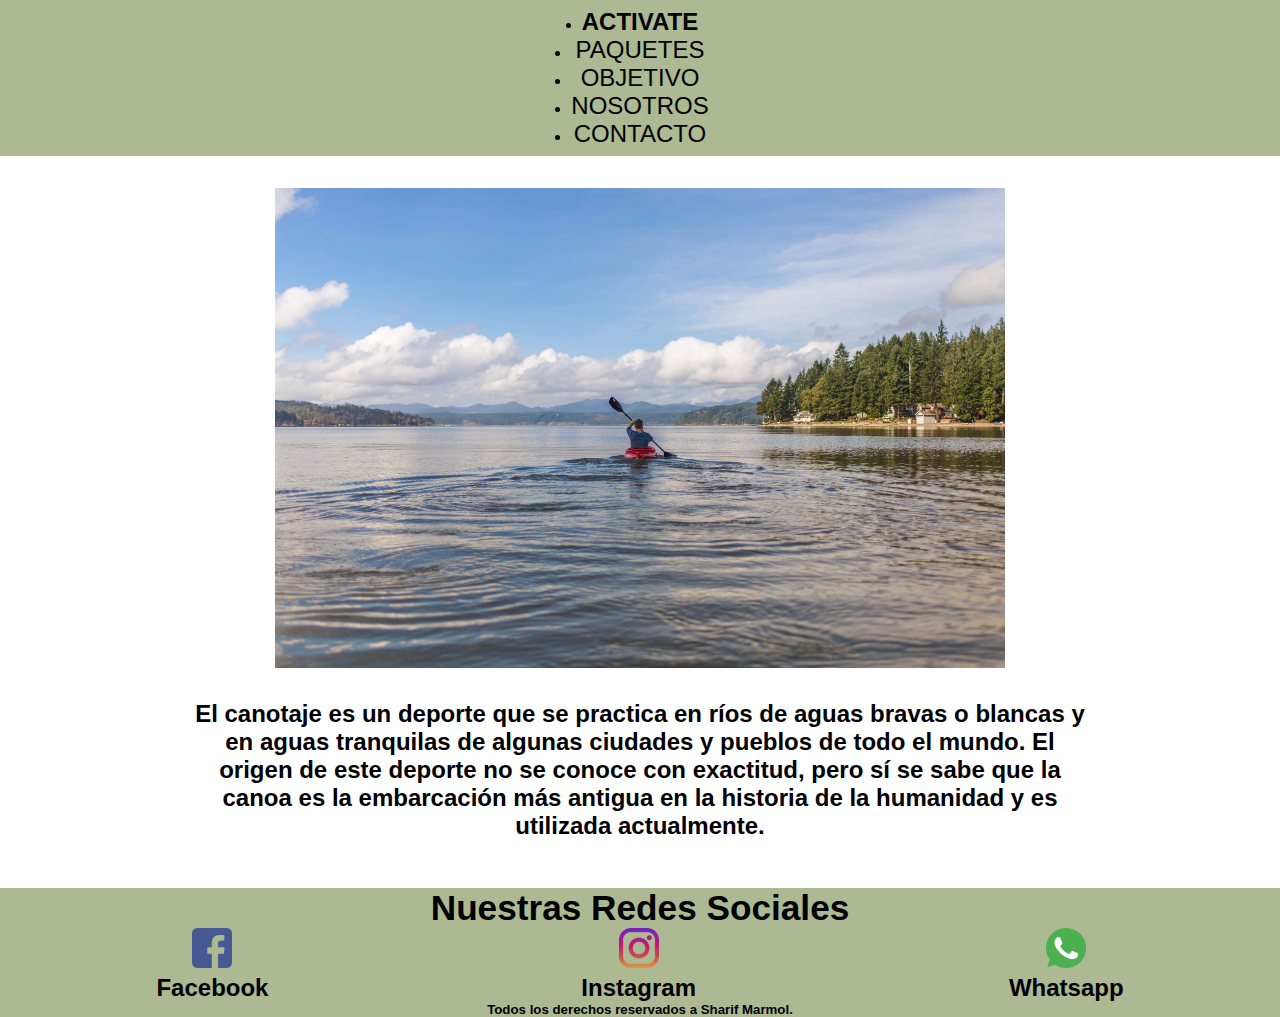
<file: secciones/movimientos/kayak.html>
<!DOCTYPE html>
<html lang="en">
<head>
    <meta charset="UTF-8">
    <meta http-equiv="X-UA-Compatible" content="IE=edge">
    <meta name="viewport" content="width=device-width, initial-scale=1.0">
    <link href="https://cdn.jsdelivr.net/npm/bootstrap@5.2.0-beta1/dist/css/bootstrap.min.css" rel="stylesheet" integrity="sha384-0evHe/X+R7YkIZDRvuzKMRqM+OrBnVFBL6DOitfPri4tjfHxaWutUpFmBp4vmVor" crossorigin="anonymous">
    <link rel="stylesheet" href="../../estilos/style.css">
    <title>Kayak</title>
    <meta name="description" content="Clases para mantener tu cuerpo activo y entrenado">
    <meta name="keywords" content="Kayak, Clases, Salud, Entrenamiento, Naturaleza">
</head>
<body>

    <header class="header">
        <div class="contenedorHeader">
            <ul class="nav logo justify-content-start fs-1">
                <li class="nav-item">
                  <a class="nav-link barra barra-activate" aria-current="page" href="../../index.html">ACTIVATE</a>
                </li>
            </ul>

            <nav>
                <ul class="nav justify-content-end fs-4">
                    <li class="nav-item">
                      <a class="nav-link barra" aria-current="page" href="../paquetes.html">Paquetes</a>
                    </li>
                    <li class="nav-item">
                      <a class="nav-link barra" href="../objetivo.html">Objetivo</a>
                    </li>
                    <li class="nav-item">
                      <a class="nav-link barra" href="../nosotros.html">Nosotros</a>
                    </li>
                    <li class="nav-item">
                        <a class="nav-link barra" href="../contacto.html">Contacto</a>
                      </li>
                  </ul>
            </nav>
        </div>
    </header>

    <main class="beige">
        <figure  class="movimientos">
            <img class="movimientos-imagen-kayak" src="../../img/kayak2.jpg" alt="Kayak">
            <figcaption class="movimientos-texto">
                El canotaje es un deporte que se practica en ríos de aguas bravas o blancas y en aguas tranquilas de algunas ciudades y pueblos de todo el mundo. El origen de este deporte no se conoce con exactitud, pero sí se sabe que la canoa es la embarcación más antigua en la historia de la humanidad y es utilizada actualmente.
            </figcaption>
        </figure>
    </main>

    <footer  class="contenedorFooter">
        
        <h4  class="centrar-texto">Nuestras Redes Sociales</h4>
        <div class="redesSociales">
    
            <a href="https://www.facebook.com/">
                <figure>
                    <img class="iconoPng" src="../../iconos/facebook.png" alt="facebook">
                    <figcaption class="iconoTexto">Facebook</figcaption>
                </figure>
            </a>
    
            <a href="https://www.instagram.com/">
                <figure>
                    <img class="iconoPng" src="../../iconos/instagram.png" alt="Instagram">
                    <figcaption>Instagram</figcaption>
                </figure>
            </a>
    
            <a href="https://web.whatsapp.com/">
                <figure>
                    <img class="iconoPng" src="../../iconos/whatsapp.png" alt="Whatsapp">
                    <figcaption>Whatsapp</figcaption>
                </figure>
            </a>
    
        </div>
        <h5  class="centrar-texto">Todos los derechos reservados a Sharif Marmol.</h5>
    </footer>

    <script src="https://cdn.jsdelivr.net/npm/@popperjs/core@2.11.5/dist/umd/popper.min.js" integrity="sha384-Xe+8cL9oJa6tN/veChSP7q+mnSPaj5Bcu9mPX5F5xIGE0DVittaqT5lorf0EI7Vk" crossorigin="anonymous"></script>
<script src="https://cdn.jsdelivr.net/npm/bootstrap@5.2.0-beta1/dist/js/bootstrap.min.js" integrity="sha384-kjU+l4N0Yf4ZOJErLsIcvOU2qSb74wXpOhqTvwVx3OElZRweTnQ6d31fXEoRD1Jy" crossorigin="anonymous"></script>
</body>
</html>
</file>
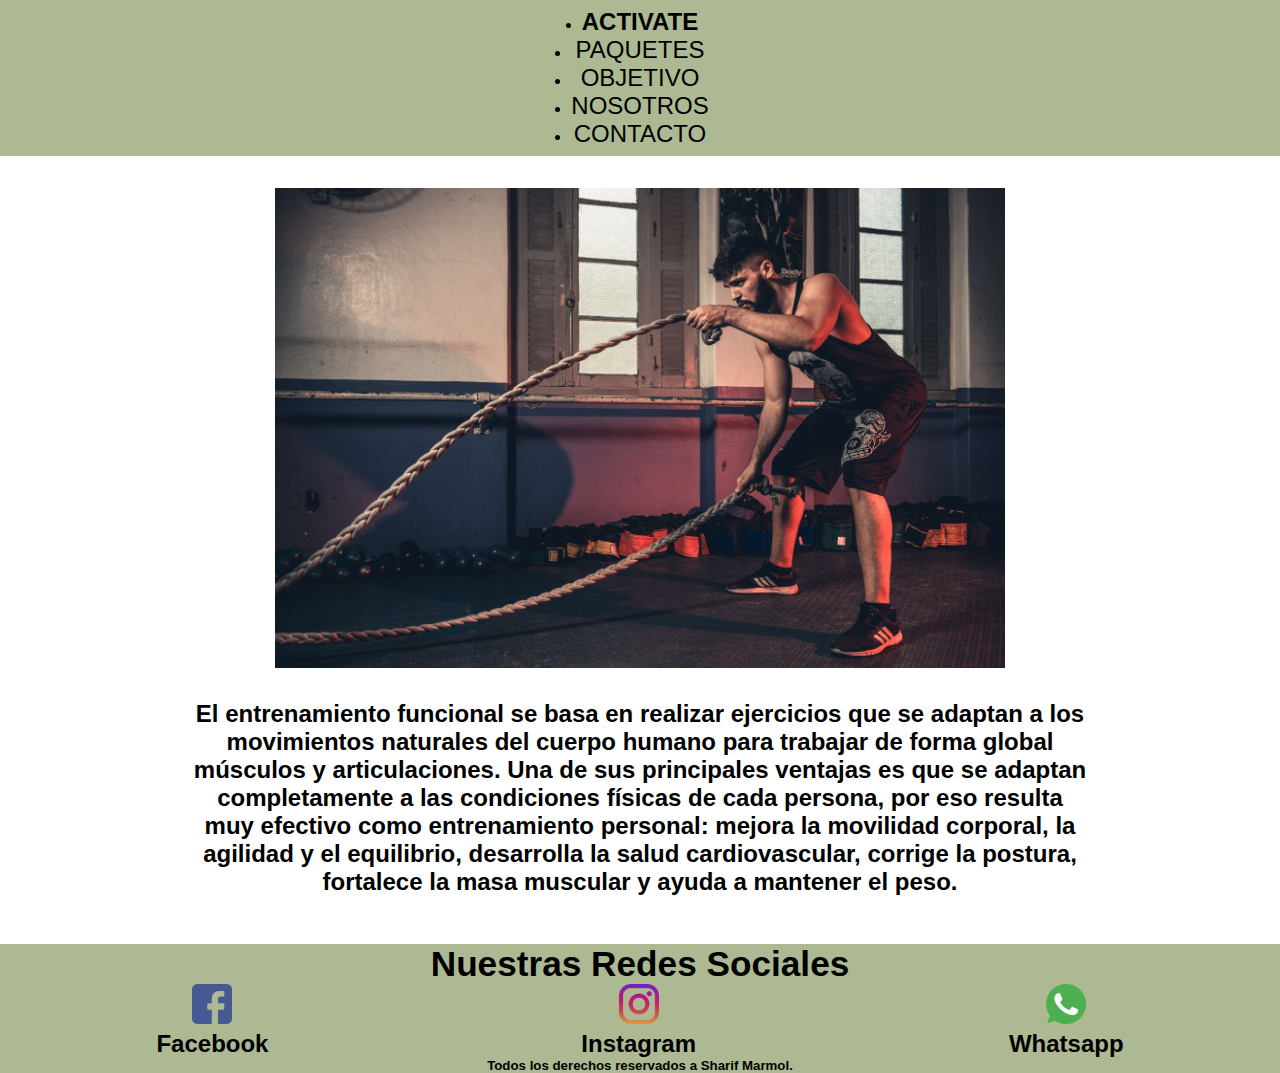
<file: secciones/movimientos/kettlebell.html>
<!DOCTYPE html>
<html lang="en">
<head>
    <meta charset="UTF-8">
    <meta http-equiv="X-UA-Compatible" content="IE=edge">
    <meta name="viewport" content="width=device-width, initial-scale=1.0">
    <link href="https://cdn.jsdelivr.net/npm/bootstrap@5.2.0-beta1/dist/css/bootstrap.min.css" rel="stylesheet" integrity="sha384-0evHe/X+R7YkIZDRvuzKMRqM+OrBnVFBL6DOitfPri4tjfHxaWutUpFmBp4vmVor" crossorigin="anonymous">
    <link rel="stylesheet" href="../../estilos/style.css">
    <title>Activate</title>
    <meta name="description" content="Clases para mantener tu cuerpo activo y entrenado">
    <meta name="keywords" content="Kettlebell, Clases, Salud, Entrenamiento, Funcional">
</head>
<body>

    <header class="header">
        <div class="contenedorHeader">
            <ul class="nav logo justify-content-start fs-1">
                <li class="nav-item">
                  <a class="nav-link barra barra-activate" aria-current="page" href="../../index.html">ACTIVATE</a>
                </li>
            </ul>

            <nav>
                <ul class="nav justify-content-end fs-4">
                    <li class="nav-item">
                      <a class="nav-link barra" aria-current="page" href="../paquetes.html">Paquetes</a>
                    </li>
                    <li class="nav-item">
                      <a class="nav-link barra" href="../objetivo.html">Objetivo</a>
                    </li>
                    <li class="nav-item">
                      <a class="nav-link barra" href="../nosotros.html">Nosotros</a>
                    </li>
                    <li class="nav-item">
                        <a class="nav-link barra" href="../contacto.html">Contacto</a>
                      </li>
                  </ul>
            </nav>
        </div>
    </header>

    <main class="beige">
        <figure  class="movimientos">
            <img class="movimientos-imagen-kettlebell" src="../../img/kettlebell2.jpg" alt="Kettlebell">
            <figcaption class="movimientos-texto">
                El entrenamiento funcional se basa en realizar ejercicios que se adaptan a los movimientos naturales del cuerpo humano para trabajar de forma global músculos y articulaciones. Una de sus principales ventajas es que se adaptan completamente a las condiciones físicas de cada persona, por eso resulta muy efectivo como entrenamiento personal: mejora la movilidad corporal, la agilidad y el equilibrio, desarrolla la salud cardiovascular, corrige la postura, fortalece la masa muscular y ayuda a mantener el peso.
            </figcaption>
        </figure>
    </main>


    <footer  class="contenedorFooter">
        
        <h4  class="centrar-texto">Nuestras Redes Sociales</h4>
        <div class="redesSociales">
    
            <a href="https://www.facebook.com/">
                <figure>
                    <img class="iconoPng" src="../../iconos/facebook.png" alt="facebook">
                    <figcaption class="iconoTexto">Facebook</figcaption>
                </figure>
            </a>
    
            <a href="https://www.instagram.com/">
                <figure>
                    <img class="iconoPng" src="../../iconos/instagram.png" alt="Instagram">
                    <figcaption>Instagram</figcaption>
                </figure>
            </a>
    
            <a href="https://web.whatsapp.com/">
                <figure>
                    <img class="iconoPng" src="../../iconos/whatsapp.png" alt="Whatsapp">
                    <figcaption>Whatsapp</figcaption>
                </figure>
            </a>
    
        </div>
        <h5  class="centrar-texto">Todos los derechos reservados a Sharif Marmol.</h5>
    </footer>

    <script src="https://cdn.jsdelivr.net/npm/@popperjs/core@2.11.5/dist/umd/popper.min.js" integrity="sha384-Xe+8cL9oJa6tN/veChSP7q+mnSPaj5Bcu9mPX5F5xIGE0DVittaqT5lorf0EI7Vk" crossorigin="anonymous"></script>
<script src="https://cdn.jsdelivr.net/npm/bootstrap@5.2.0-beta1/dist/js/bootstrap.min.js" integrity="sha384-kjU+l4N0Yf4ZOJErLsIcvOU2qSb74wXpOhqTvwVx3OElZRweTnQ6d31fXEoRD1Jy" crossorigin="anonymous"></script>
</body>
</html>
</file>
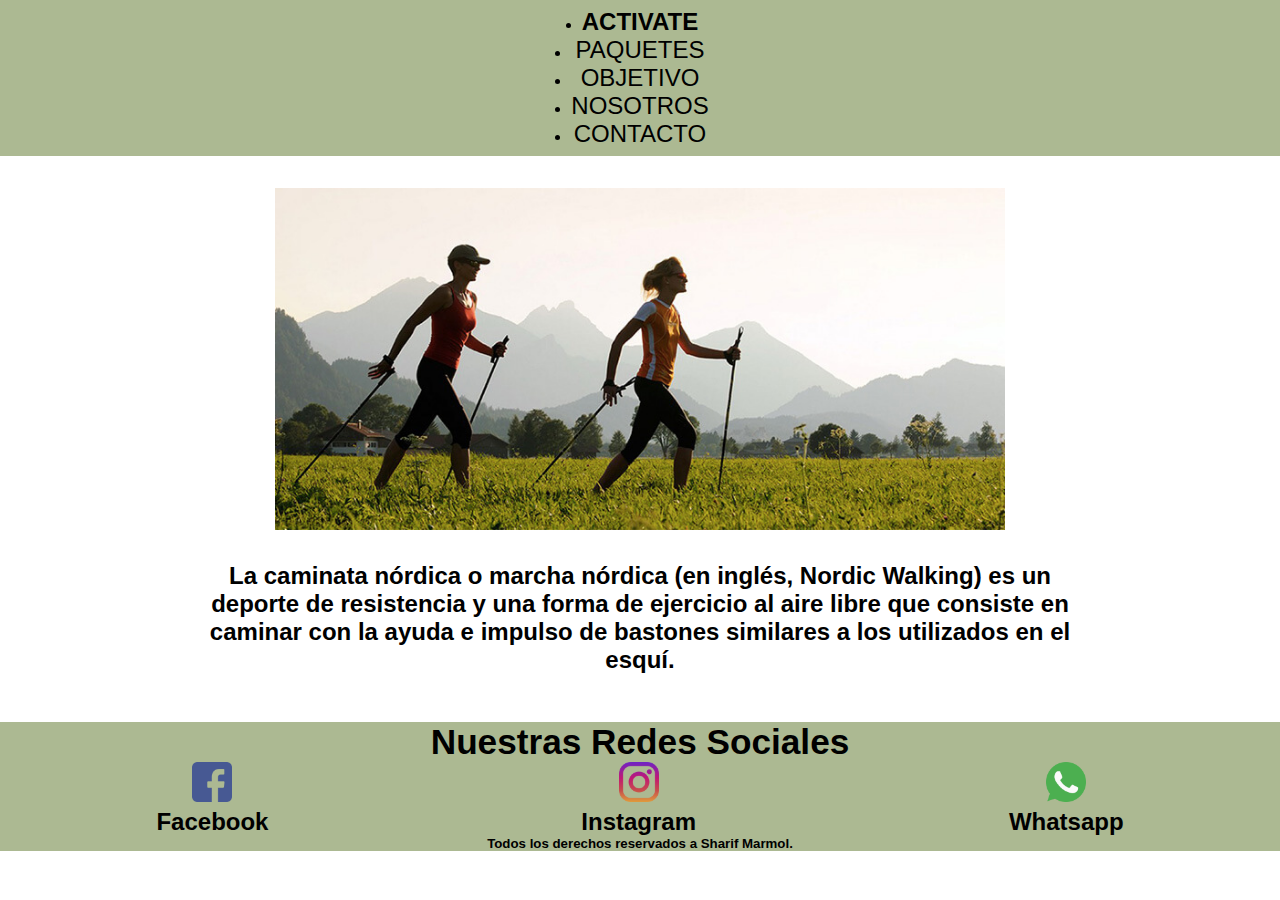
<file: secciones/movimientos/nordicWalking.html>
<!DOCTYPE html>
<html lang="en">
<head>
    <meta charset="UTF-8">
    <meta http-equiv="X-UA-Compatible" content="IE=edge">
    <meta name="viewport" content="width=device-width, initial-scale=1.0">
    <link href="https://cdn.jsdelivr.net/npm/bootstrap@5.2.0-beta1/dist/css/bootstrap.min.css" rel="stylesheet" integrity="sha384-0evHe/X+R7YkIZDRvuzKMRqM+OrBnVFBL6DOitfPri4tjfHxaWutUpFmBp4vmVor" crossorigin="anonymous">
    <link rel="stylesheet" href="../../estilos/style.css">
    <title>Activate</title>
    <meta name="description" content="Clases para mantener tu cuerpo activo y entrenado">
    <meta name="keywords" content="NordicWalking, Clases, Salud, Entrenamiento, Naturaleza">
</head>
<body>

    <header class="header">
        <div class="contenedorHeader">
            <ul class="nav logo justify-content-start fs-1">
                <li class="nav-item">
                  <a class="nav-link barra barra-activate" aria-current="page" href="../../index.html">ACTIVATE</a>
                </li>
            </ul>

            <nav>
                <ul class="nav justify-content-end fs-4">
                    <li class="nav-item">
                      <a class="nav-link barra" aria-current="page" href="../paquetes.html">Paquetes</a>
                    </li>
                    <li class="nav-item">
                      <a class="nav-link barra" href="../objetivo.html">Objetivo</a>
                    </li>
                    <li class="nav-item">
                      <a class="nav-link barra" href="../nosotros.html">Nosotros</a>
                    </li>
                    <li class="nav-item">
                        <a class="nav-link barra" href="../contacto.html">Contacto</a>
                      </li>
                  </ul>
            </nav>
        </div>
    </header>

    <main class="beige">
        <figure  class="movimientos">
            <img class="movimientos-imagen-nordic" src="../../img/nordicWalking2.jpg" alt="Nordic Walking">
            <figcaption class="movimientos-texto">
                La caminata nórdica o marcha nórdica (en inglés, Nordic Walking) es un deporte de resistencia y una forma de ejercicio al aire libre que consiste en caminar con la ayuda e impulso de bastones similares a los utilizados en el esquí.
            </figcaption>
        </figure>
    </main>




    <footer  class="contenedorFooter">
        
        <h4  class="centrar-texto">Nuestras Redes Sociales</h4>
        <div class="redesSociales">
    
            <a href="https://www.facebook.com/">
                <figure>
                    <img class="iconoPng" src="../../iconos/facebook.png" alt="facebook">
                    <figcaption class="iconoTexto">Facebook</figcaption>
                </figure>
            </a>
    
            <a href="https://www.instagram.com/">
                <figure>
                    <img class="iconoPng" src="../../iconos/instagram.png" alt="Instagram">
                    <figcaption>Instagram</figcaption>
                </figure>
            </a>
    
            <a href="https://web.whatsapp.com/">
                <figure>
                    <img class="iconoPng" src="../../iconos/whatsapp.png" alt="Whatsapp">
                    <figcaption>Whatsapp</figcaption>
                </figure>
            </a>
    
        </div>
        <h5  class="centrar-texto">Todos los derechos reservados a Sharif Marmol.</h5>
    </footer>

    <script src="https://cdn.jsdelivr.net/npm/@popperjs/core@2.11.5/dist/umd/popper.min.js" integrity="sha384-Xe+8cL9oJa6tN/veChSP7q+mnSPaj5Bcu9mPX5F5xIGE0DVittaqT5lorf0EI7Vk" crossorigin="anonymous"></script>
<script src="https://cdn.jsdelivr.net/npm/bootstrap@5.2.0-beta1/dist/js/bootstrap.min.js" integrity="sha384-kjU+l4N0Yf4ZOJErLsIcvOU2qSb74wXpOhqTvwVx3OElZRweTnQ6d31fXEoRD1Jy" crossorigin="anonymous"></script>
</body>
</html>
</file>
<file: estilos/style.css>
html {
  -webkit-box-sizing: border-box;
          box-sizing: border-box;
}

*, *:before, *:after {
  -webkit-box-sizing: inherit;
          box-sizing: inherit;
}

p {
  font-family: "Open Sans", sans-serif;
  font-size: 1.2rem;
}

h1, h2, h3, h4, h5 {
  font-family: "PT Sans", sans-serif;
  margin-bottom: 0;
  font-weight: 550;
}

a {
  font-family: "Open Sans", sans-serif;
  text-decoration: none;
  font-size: 1.5rem;
}

figcaption {
  font-family: "PT Sans", sans-serif;
  color: #000000;
  font-weight: 550;
}

figure {
  margin: 0;
}

h1 {
  font-size: 3rem;
  color: #000000;
}

h2 {
  font-size: 2.8rem;
}

h3 {
  font-size: 2.6rem;
}

h4 {
  font-size: 2.2rem;
}

* {
  margin: 0;
  padding: 0;
}

.centrar-texto {
  text-align: center;
}

/* FOOTER */
.contenedorFooter {
  background-color: #acb992;
}

.contenedorFooter .iconoPng {
  height: 2.5rem;
}

.redesSociales {
  display: -webkit-box;
  display: -ms-flexbox;
  display: flex;
  -webkit-box-orient: horizontal;
  -webkit-box-direction: normal;
      -ms-flex-direction: row;
          flex-direction: row;
  -ms-flex-pack: distribute;
      justify-content: space-around;
  text-align: center;
}

/* HEADER */
@media (max-width: 650px) {
  .nav {
    display: -webkit-box;
    display: -ms-flexbox;
    display: flex;
    -webkit-box-orient: vertical;
    -webkit-box-direction: normal;
        -ms-flex-direction: column;
            flex-direction: column;
  }
}

.header {
  background-color: #acb992;
}

.header .contenedorHeader {
  display: -webkit-box;
  display: -ms-flexbox;
  display: flex;
  -webkit-box-orient: vertical;
  -webkit-box-direction: normal;
      -ms-flex-direction: column;
          flex-direction: column;
  -webkit-box-pack: justify;
      -ms-flex-pack: justify;
          justify-content: space-between;
  -webkit-box-align: center;
      -ms-flex-align: center;
          align-items: center;
  padding: 0.5rem 1rem 0.5rem 1rem;
}

.header .barra-activate {
  font-weight: bold;
}

.header .nav-link {
  color: #000000;
}

.header .contenedorHeader {
  text-align: center;
}

.header .barra {
  text-transform: uppercase;
}

.header .barra:hover {
  -webkit-transform: scale(1.1);
          transform: scale(1.1);
}

/* MAIN INDEX */
.beige {
  background-color: #ffffff;
}

.beige .contenidoIndex {
  margin: 1rem;
  padding: 1rem;
  border: 0.2rem solid #464e2e;
  border-radius: 1rem;
  display: -ms-grid;
  display: grid;
  -ms-grid-columns: 1fr 1fr;
      grid-template-columns: 1fr 1fr;
  -ms-grid-rows: 1fr 1fr;
      grid-template-rows: 1fr 1fr;
      grid-template-areas: "kettlebell nordic" "kayak kayak";
  -webkit-column-gap: 0.5rem;
          column-gap: 0.5rem;
}

.beige .contenidoIndex .kayak {
  -ms-grid-row: 2;
  -ms-grid-column: 1;
  -ms-grid-column-span: 2;
  grid-area: kayak;
}

.beige .contenidoIndex .kettlebell {
  -ms-grid-row: 1;
  -ms-grid-column: 1;
  grid-area: kettlebell;
}

.beige .contenidoIndex .nordic {
  -ms-grid-row: 1;
  -ms-grid-column: 2;
  grid-area: nordic;
}

.beige .contenidoIndex .kettlebellImg {
  max-height: 25rem;
  width: 100%;
}

.beige .contenidoIndex .kayakImg {
  max-height: 25rem;
  width: 50%;
}

.beige .contenidoIndex .nordicImg {
  max-height: 25rem;
  width: 100%;
}

@media (max-width: 1000px) {
  .beige {
    background-color: #ffffff;
  }
  .beige .contenidoIndex {
    display: -webkit-box;
    display: -ms-flexbox;
    display: flex;
    -webkit-box-orient: vertical;
    -webkit-box-direction: normal;
        -ms-flex-direction: column;
            flex-direction: column;
  }
  .beige .contenidoIndex .kettlebellImg {
    max-height: 25rem;
    width: auto;
  }
  .beige .contenidoIndex .kayakImg {
    max-height: 25rem;
    width: auto;
  }
  .beige .contenidoIndex .nordicImg {
    max-height: 25rem;
    width: auto;
  }
}

@media (max-width: 700px) {
  .beige .contenidoIndex .kettlebellImg {
    max-height: 25rem;
    width: 100%;
  }
  .beige .contenidoIndex .kayakImg {
    max-height: 25rem;
    width: 100%;
  }
  .beige .contenidoIndex .nordicImg {
    max-height: 25rem;
    width: 100%;
  }
}

/* PAQUETES */
.contenidoPaquetes {
  display: -webkit-box;
  display: -ms-flexbox;
  display: flex;
  -webkit-box-orient: vertical;
  -webkit-box-direction: normal;
      -ms-flex-direction: column;
          flex-direction: column;
  padding-bottom: 1rem;
  margin-left: 1rem;
  margin-right: 1rem;
  background-color: #ffffff;
}

.texto-paquetes {
  font-size: 1.2rem;
  width: 100%;
}

.bordePaquetes {
  border: 3px solid #464e2e;
  border-radius: 1rem;
  padding: 0.5rem;
  margin-bottom: 1rem;
  display: -webkit-box;
  display: -ms-flexbox;
  display: flex;
  -webkit-box-orient: horizontal;
  -webkit-box-direction: normal;
      -ms-flex-direction: row;
          flex-direction: row;
}

.paquetes-texto-main {
  margin-bottom: 0rem;
  padding: 0.5rem;
}

@media (max-width: 1000px) {
  .beige {
    background-color: #ffffff;
  }
  .beige .bordePaquetes {
    display: -webkit-box;
    display: -ms-flexbox;
    display: flex;
    -webkit-box-orient: vertical;
    -webkit-box-direction: normal;
        -ms-flex-direction: column;
            flex-direction: column;
  }
}

@media (max-width: 1000px) {
  .contenidoPaquetes .kettlebellImg-paquetes {
    max-height: 25rem;
    width: 60%;
  }
  .contenidoPaquetes .nordicImg-paquetes {
    max-height: 25rem;
    width: 60%;
  }
  .contenidoPaquetes .kayakImg-paquetes {
    max-height: 25rem;
    width: 60%;
  }
}

.kettlebellImg-paquetes {
  max-height: 25rem;
  width: 100%;
}

.nordicImg-paquetes {
  max-height: 25rem;
  width: 100%;
}

.kayakImg-paquetes {
  max-height: 25rem;
  width: 100%;
}

/* OBJETIVO Y NOSOTROS */
.mainTextoCentral {
  padding: 2rem;
}

.texto-central {
  padding-left: 4rem;
  padding-right: 4rem;
  font-size: 2rem;
}

/* CONTACTO */
.formulario {
  background-color: #ffffff;
  row-gap: 1rem;
  display: -webkit-box;
  display: -ms-flexbox;
  display: flex;
  -webkit-box-orient: vertical;
  -webkit-box-direction: normal;
      -ms-flex-direction: column;
          flex-direction: column;
  border: 2px solid #464e2e;
  border-radius: 1rem;
  padding: 1.5rem;
  font-size: 2rem;
  font-family: "PT Sans", sans-serif;
}

.formulario .campo {
  border: 2px solid #464e2e;
  border-radius: 1rem;
}

.formulario .campo .campo-label {
  font-weight: 500;
}

.formulario .campo .campo-input {
  border: 2px solid #000000;
  width: 90%;
  height: 2rem;
}

.formulario .campo .campo-textarea {
  border: 2px solid #000000;
  width: 90%;
  height: 10rem;
}

@media (min-width: 900px) {
  .formulario {
    background-color: #ffffff;
    display: -webkit-box;
    display: -ms-flexbox;
    display: flex;
    -webkit-box-orient: vertical;
    -webkit-box-direction: normal;
        -ms-flex-direction: column;
            flex-direction: column;
    border: 2px solid #464e2e;
    border-radius: 1rem;
    margin: 0.5rem 4rem;
    padding: 1rem;
    font-size: 2rem;
    font-family: "PT Sans", sans-serif;
  }
  .formulario .campo {
    border: 2px solid #464e2e;
    border-radius: 1rem;
    padding: 1rem;
    background-image: url(../img/hoja.jpg);
    background-repeat: no-repeat;
    background-size: cover;
    margin: 1rem 10rem 1rem 10rem;
    display: -webkit-box;
    display: -ms-flexbox;
    display: flex;
    -webkit-box-orient: vertical;
    -webkit-box-direction: normal;
        -ms-flex-direction: column;
            flex-direction: column;
    -webkit-box-align: center;
        -ms-flex-align: center;
            align-items: center;
    width: auto;
  }
  .formulario .campo .campo-label {
    font-weight: 500;
  }
  .formulario .campo .campo-input {
    border: 2px solid #000000;
    width: 90%;
    height: 2rem;
  }
  .formulario .campo .campo-textarea {
    border: 2px solid #000000;
    width: 90%;
    height: 10rem;
  }
  .boton {
    margin: 0.1rem 15rem 1rem 15rem;
    font-family: "PT Sans", sans-serif;
    color: #ffffff;
    background-color: #464e2e;
    font-size: 1rem;
    text-align: center;
    padding: 1rem;
    font-size: 1.8rem;
    text-transform: uppercase;
    margin-bottom: 1rem;
    border: none;
    cursor: pointer;
  }
}

.boton {
  font-family: "PT Sans", sans-serif;
  color: #ffffff;
  background-color: #acb992;
  color: #464e2e;
  font-size: 1rem;
  text-align: center;
  padding: 1rem;
  font-size: 1.8rem;
  text-transform: uppercase;
  margin-bottom: 1rem;
  border: none;
  cursor: pointer;
}

.boton:hover {
  -webkit-transition: 1s;
  transition: 1s;
  background-color: #464e2e;
  color: #acb992;
}

/* MOVIMIENTOS */
.movimientos {
  display: -webkit-box;
  display: -ms-flexbox;
  display: flex;
  -webkit-box-orient: vertical;
  -webkit-box-direction: normal;
      -ms-flex-direction: column;
          flex-direction: column;
  -webkit-box-align: center;
      -ms-flex-align: center;
          align-items: center;
  padding: 2rem 2rem 1rem 2rem;
}

.movimientos-texto {
  padding: 2rem 10rem 2rem 10rem;
  text-align: center;
  font-size: 1.5rem;
  font-weight: 700;
}

/* MOVIMIENTOS KAYAK */
.movimientosExtend, .movimientos-imagen-kayak, .movimientos-imagen-kettlebell, .movimientos-imagen-nordic {
  width: 60%;
}

.movimientos-imagen-kayak {
  max-height: 30rem;
}

/* MOVIMIENTOS KETTLEBELL */
.movimientos-imagen-kettlebell {
  max-height: 30rem;
}

/* MOVIMIENTOS NORDIC */
.rejilla {
  display: -ms-grid;
  display: grid;
  -ms-grid-columns: (1fr)[8];
      grid-template-columns: repeat(8, 1fr);
  -ms-grid-rows: (1fr)[3];
      grid-template-rows: repeat(3, 1fr);
  font-size: 1rem;
  gap: 0.5rem;
  margin: 1rem;
}

.rejilla p {
  font-weight: 600;
  font-size: 1.5rem;
}

.rejilla .rejilla-row {
  display: -ms-grid;
  display: grid;
  -ms-grid-column: 1;
      grid-column-start: 1;
  grid-column-end: 2;
  width: 15rem;
  background-color: #acb992;
}

.rejilla .rejilla-column {
  background-color: #acb992;
}
/*# sourceMappingURL=style.css.map */
</file>
